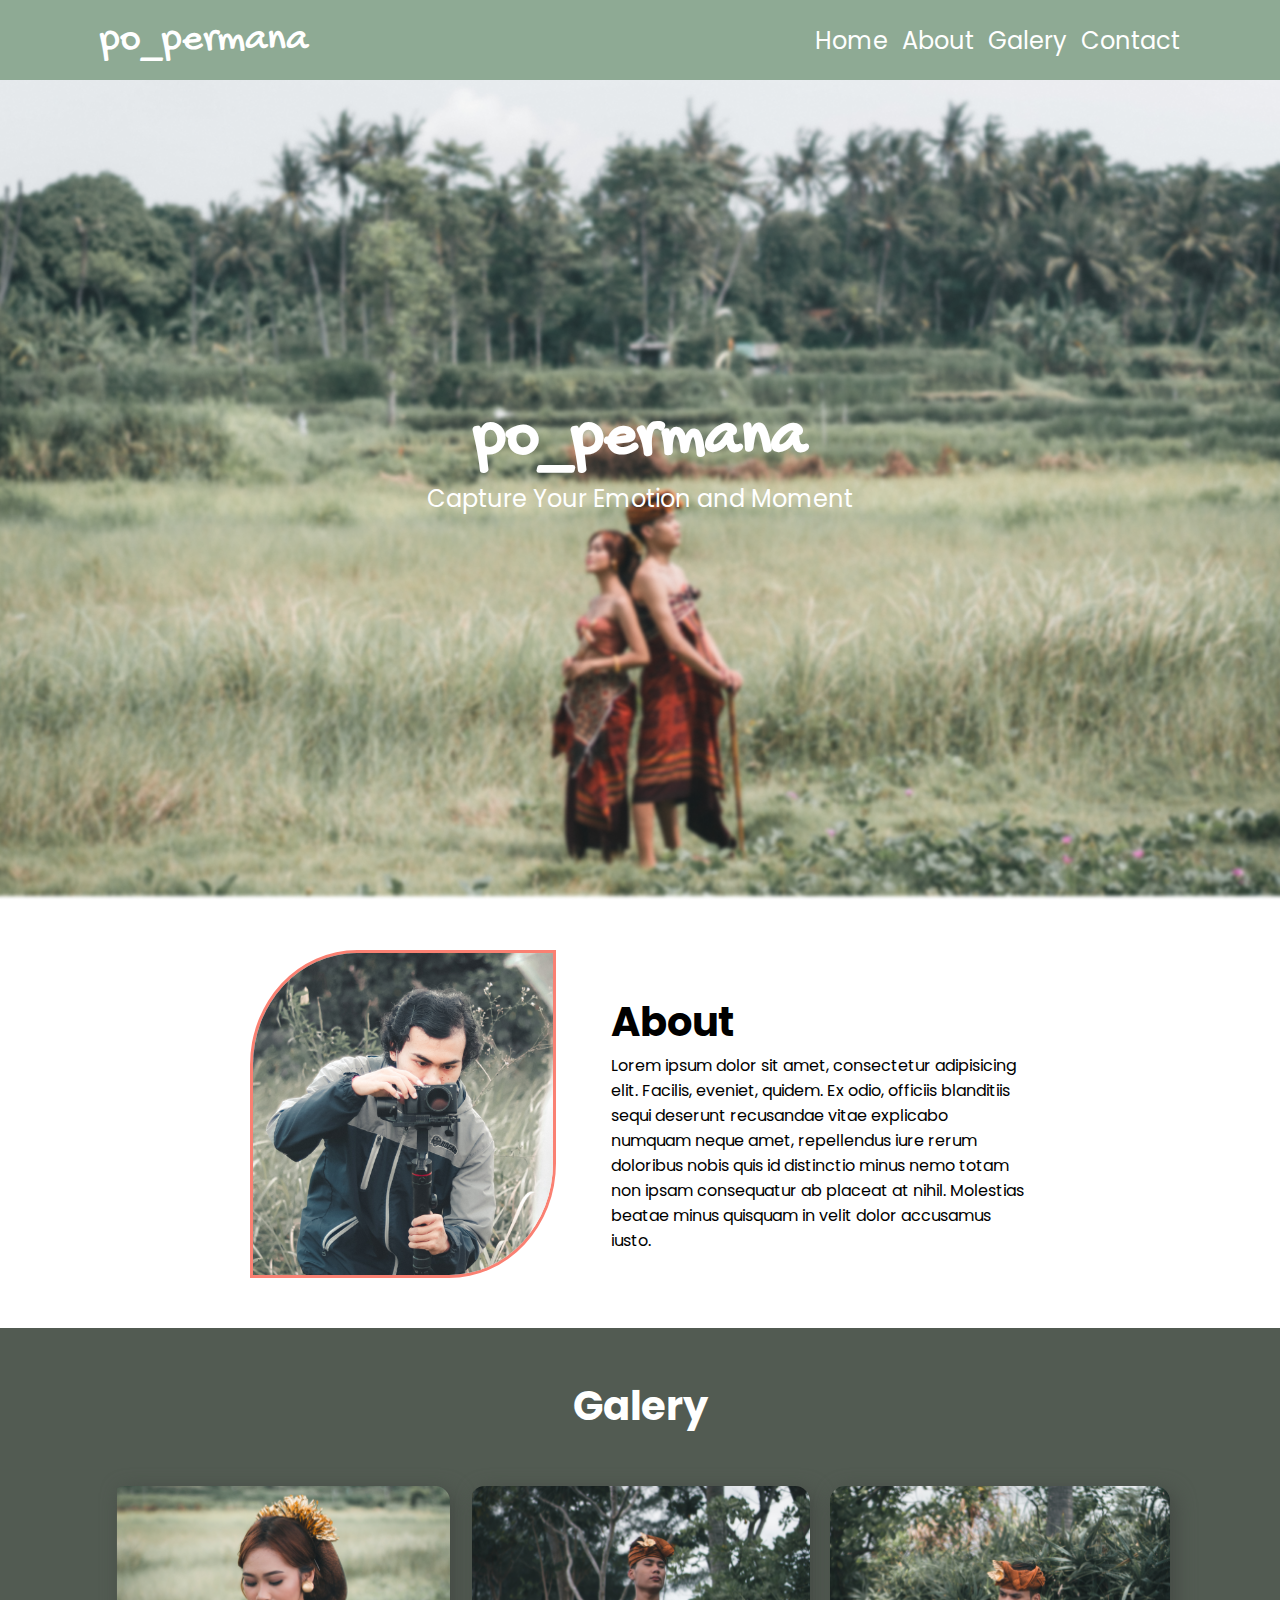
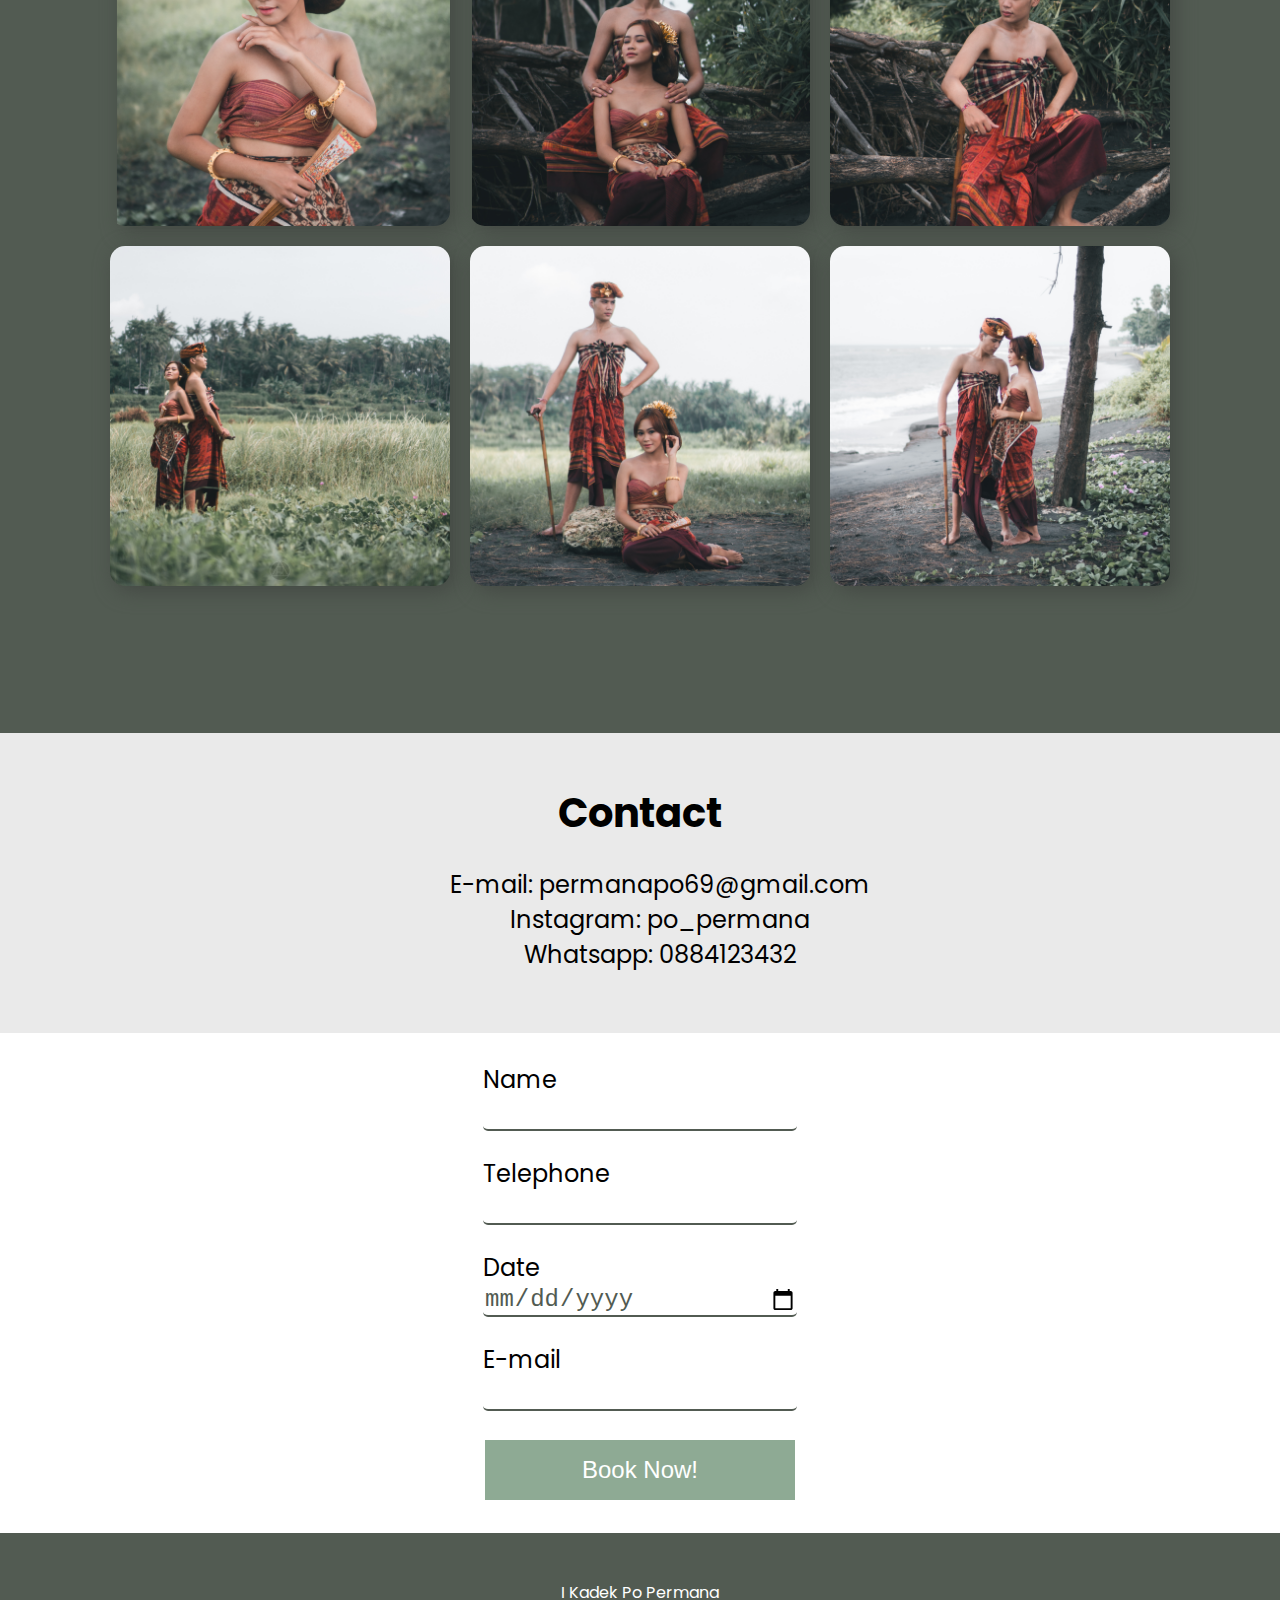
<file: index.html>
<!DOCTYPE html>
<html lang="en" dir="ltr">
  <head>
    <meta charset="utf-8">
    <title>Portfolio Website Sederhana</title>
    <link rel="stylesheet" href="style.css">
    <link rel="preconnect" href="https://fonts.googleapis.com">
    <link rel="preconnect" href="https://fonts.gstatic.com" crossorigin>
    <link href="https://fonts.googleapis.com/css2?family=Gochi+Hand&display=swap" rel="stylesheet">
    <link rel="preconnect" href="https://fonts.googleapis.com">
    <link rel="preconnect" href="https://fonts.gstatic.com" crossorigin>
    <link href="https://fonts.googleapis.com/css2?family=Gochi+Hand&family=Poppins:wght@400;500;700;800&display=swap" rel="stylesheet">
  </head>
  <body>
    <nav class="navbar" >
      <p>po_permana</p>
      <ul>
        <li><a href="#home">Home</a></li>
        <li><a href="#about">About</a></li>
        <li><a href="#galery">Galery</a></li>
        <li><a href="#contact">Contact</a></li>
      </ul>
    </nav>

    <div class="jumbotron" id="home">
      <!-- <img src="img/banner.png" alt="banner"> -->
      <div class="text">
        <h1>po_permana</h1>
        <p>Capture Your Emotion and Moment</p>
      </div>

    </div>

    <div class="about" id="about">
      <img src="img/me.png" alt="Profile Photo">
      <div class="aboutText">
        <h2>About</h2>
        <p>Lorem ipsum dolor sit amet, consectetur adipisicing elit. Facilis, eveniet, quidem. Ex odio, officiis blanditiis sequi deserunt recusandae vitae explicabo numquam neque amet, repellendus iure rerum doloribus nobis quis id distinctio minus nemo totam non ipsam consequatur ab placeat at nihil. Molestias beatae minus quisquam in velit dolor accusamus iusto.</p>
      </div>
    </div>

    <div class="galery" id="galery">
      <h2>Galery</h2>
      <div class="galeryImage">
        <img src="img/gambar1.png" alt="photo 1">
        <img src="img/gambar2.png" alt="photo 2">
        <img src="img/gambar3.png" alt="photo 3">
        <img src="img/gambar4.png" alt="photo 4">
        <img src="img/gambar5.png" alt="photo 5">
        <img src="img/gambar6.png" alt="photo 6">
      </div>
    </div>

    <div class="contact" id="contact">
      <h2>Contact</h2>
      <ul>
        <li>E-mail: permanapo69@gmail.com</li>
        <li>Instagram: po_permana</li>
        <li>Whatsapp: 0884123432</li>
      </ul>
    </div>

    <div class="booking" id="booking">
      <form action="">
        <label for="nama">Name</label>
        <input type="text" name="Nama" id="nama">
        <br>
        <label for="telephone">Telephone</label>
        <input type="number" name="telephone" id="telephone">
        <br>
        <label for="date">Date</label>
        <input type="date" name="date" id="date">
        <br>
        <label for="email">E-mail</label>
        <input type="email" name="email" id="email">
        <br>
        <button type="button" name="button">Book Now!</button>
      </form>
    </div>

    <div class="footer">
      <a href="https://www.instagram.com/po_permana" target="_blank">I Kadek Po Permana</a>
    </div>

  </body>
</html>
</file>
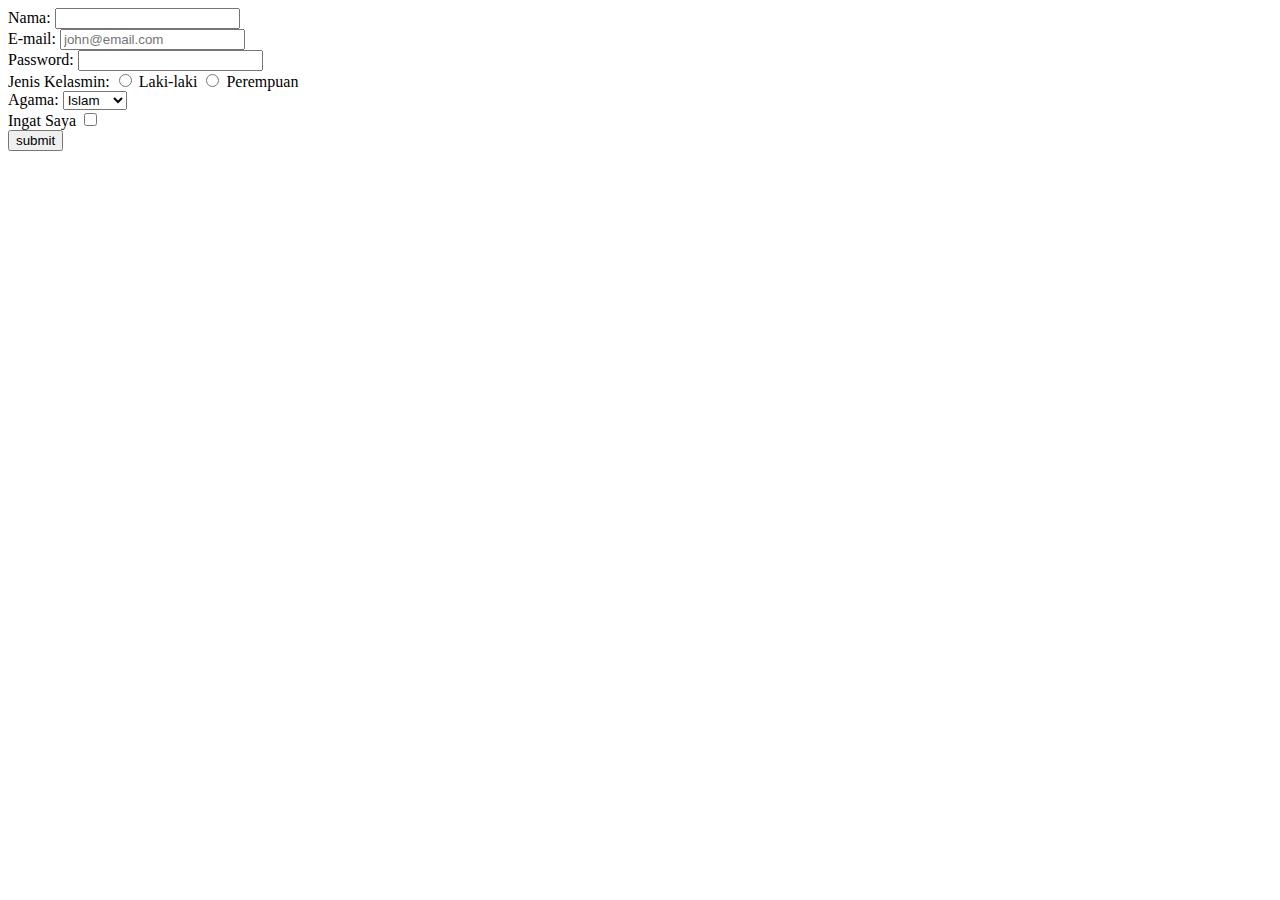
<file: form/contoh form sederhana.html>
<!DOCTYPE html>
<html lang="en" dir="ltr">
  <head>
    <meta charset="utf-8">
    <title>Contoh Form Sederhana</title>
  </head>
  <body>
    <form action="">
      <label>Nama:</label>
      <input type="text" name="nama">
      <br>
      <label>E-mail:</label>
      <input type="email" name="email" placeholder="john@email.com">
      <br>
      <label>Password:</label>
      <input type="password" name="password">
      <br>
      <label>Jenis Kelasmin: </label>
      <label><input type="radio" name="jenis_kelamin" value="laki-laki" /> Laki-laki</label>
      <label><input type="radio" name="jenis_kelamin" value="perempuan" /> Perempuan</label>
      <br>
      <label>Agama:</label>
      <select name="agama">
          <option value="islam">Islam</option>
          <option value="kristen">Kristen</option>
          <option value="hindu">Hindu</option>
          <option value="budha">Budha</option>
      </select>
      <br>
      <label>Ingat Saya</label>
      <input type="checkbox" name="ingat" value="">
      <br>
      <button type="submit" name="submit">submit</button>
    </form>
  </body>
</html>
</file>
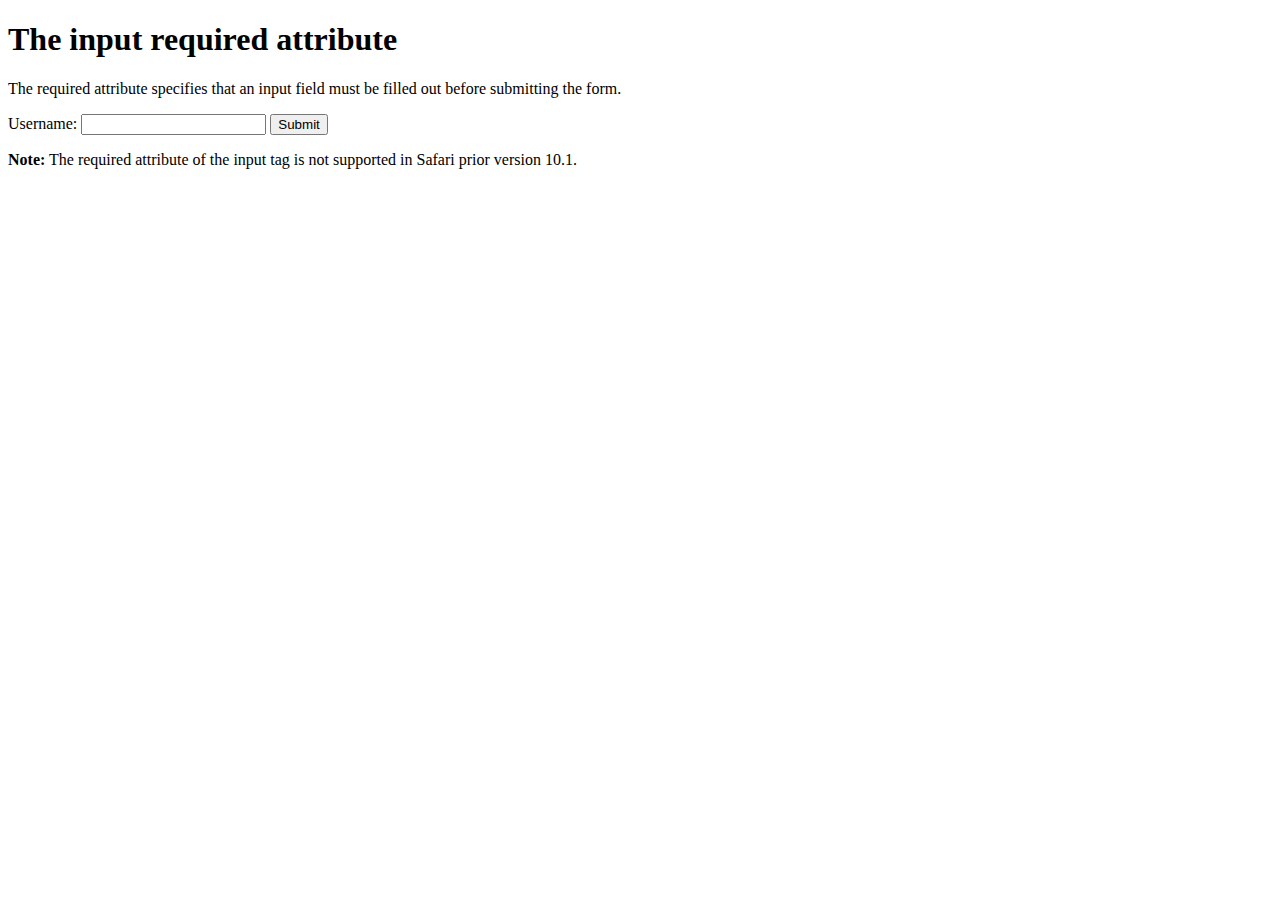
<file: form/formValidation.html>
<!DOCTYPE html>
<html>
<body>

<h1>The input required attribute</h1>

<p>The required attribute specifies that an input field must be filled out before submitting the form.</p>

<form action="">
  <label for="username">Username:</label>
  <input type="text" id="username" name="username" required>
  <input type="submit" value="Submit">
</form>

<p><strong>Note:</strong> The required attribute of the input tag is not supported in Safari prior version 10.1.</p>

</body>
</html>
</file>
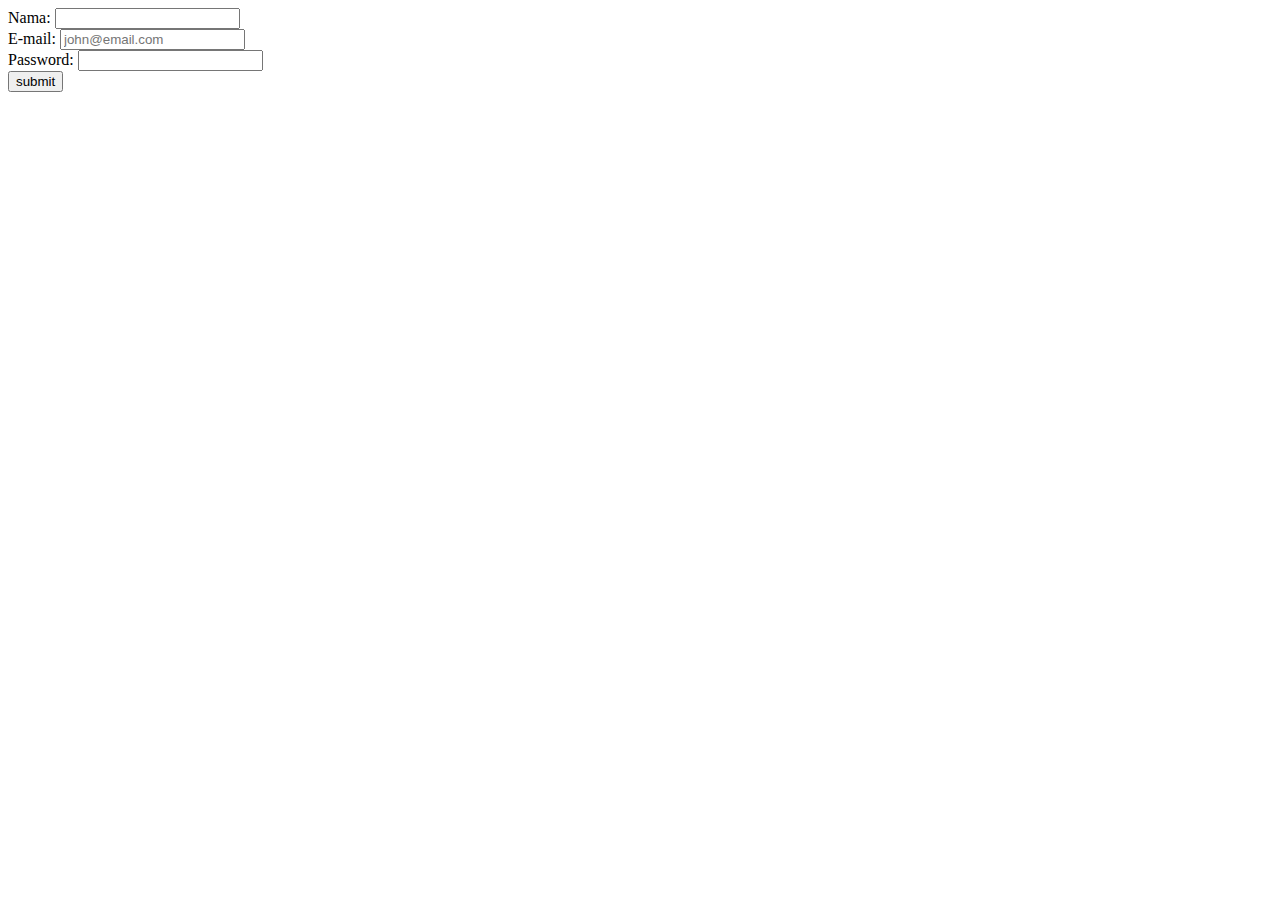
<file: form/inputtext.html>
<!DOCTYPE html>
<html lang="en" dir="ltr">
  <head>
    <meta charset="utf-8">
    <title>Conton Form Text Input</title>
  </head>
  <body>
    <form action="">
      <label for="nama">Nama:</label>
      <input type="text" id="nama" name="nama" required>
      <br>
      <label>E-mail:</label>
      <input type="email" name="email" placeholder="john@email.com">
      <br>
      <label>Password:</label>
      <input type="password" name="password">
      <br>
      <button type="submit" name="button">submit</button>
    </form>
  </body>
</html>
</file>
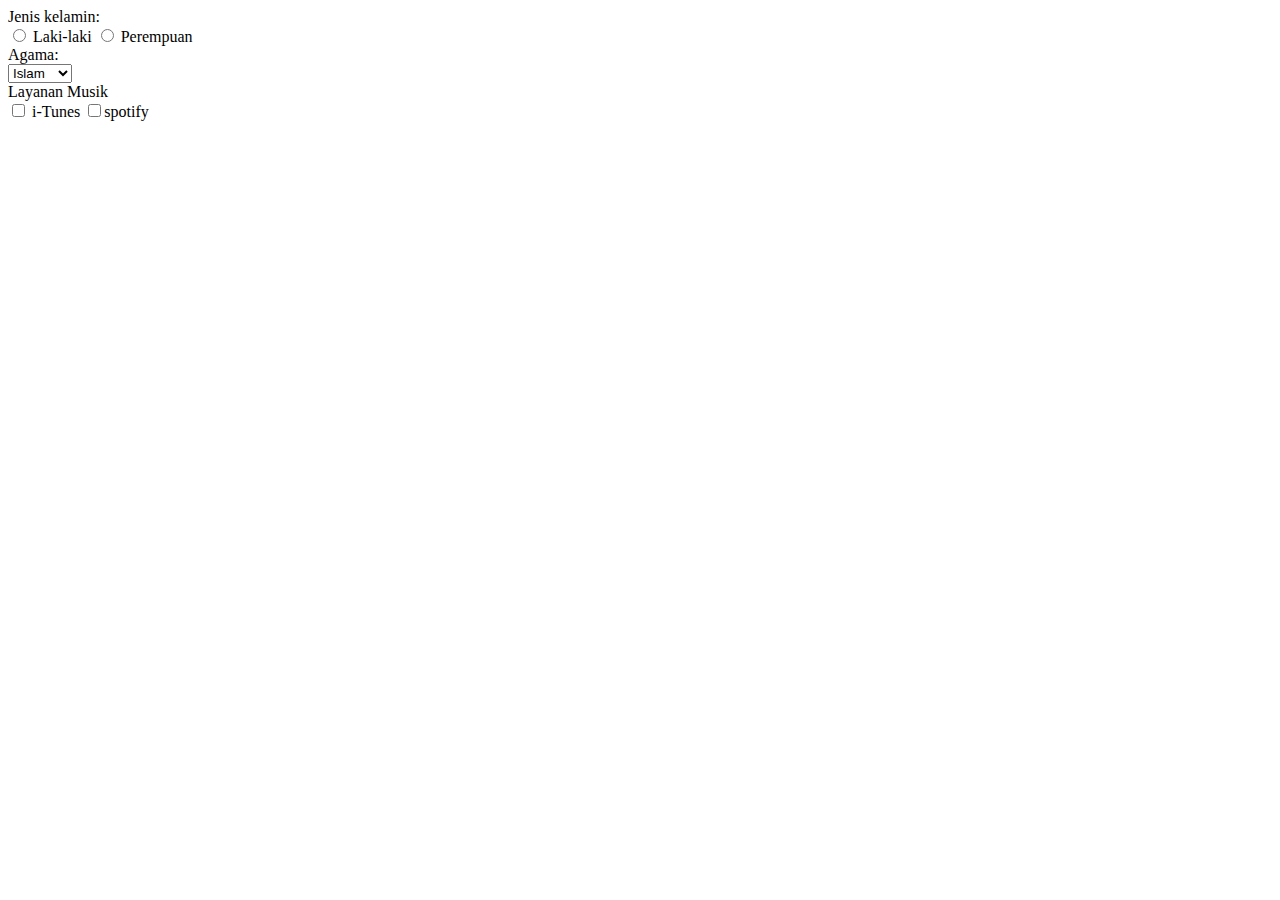
<file: form/opsi.html>
<!DOCTYPE html>
<html lang="en" dir="ltr">
  <head>
    <meta charset="utf-8">
    <title>Option Form</title>
  </head>
  <body>
    <form>
      <label>Jenis kelamin:</label>
      <br>
        <label><input type="radio" name="jenis_kelamin" value="laki-laki" /> Laki-laki</label>
        <label><input type="radio" name="jenis_kelamin" value="perempuan" /> Perempuan</label>
        <br>
        <label>Agama:</label>
        <br>
           <select name="agama">
               <option value="islam">Islam</option>
               <option value="kristen">Kristen</option>
               <option value="hindu">Hindu</option>
               <option value="budha">Budha</option>
           </select>
       <br>
        <label>Layanan Musik</label>
        <br>
        <label><input type="checkbox" name="itunes" value="itunes" /> i-Tunes</label>
        <labe><input type="checkbox" name="spotify" value="spotify">spotify</labe>
    </form>
  </body>
</html>
</file>
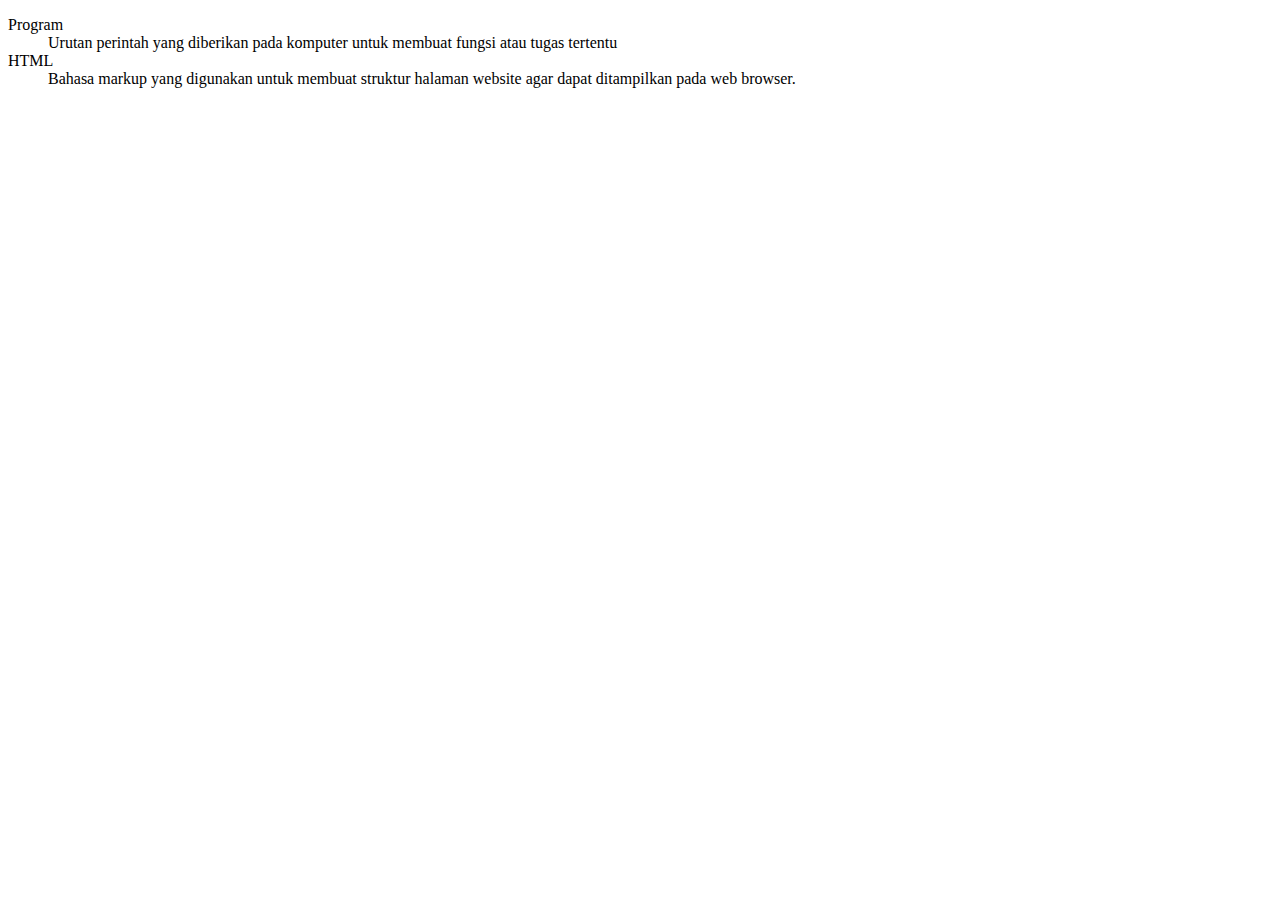
<file: list/description.html>
<!DOCTYPE html>
<html lang="en" dir="ltr">
  <head>
    <meta charset="utf-8">
    <title>Description List</title>
  </head>
  <body>
    <dl>
      <dt>Program</dt>
      <dd>Urutan perintah yang diberikan pada komputer untuk membuat fungsi atau tugas tertentu</dd>
      <dt>HTML</dt>
      <dd>Bahasa markup yang digunakan untuk membuat struktur halaman website agar dapat ditampilkan pada web browser.</dd>
    </dl>
  </body>
</html>
</file>
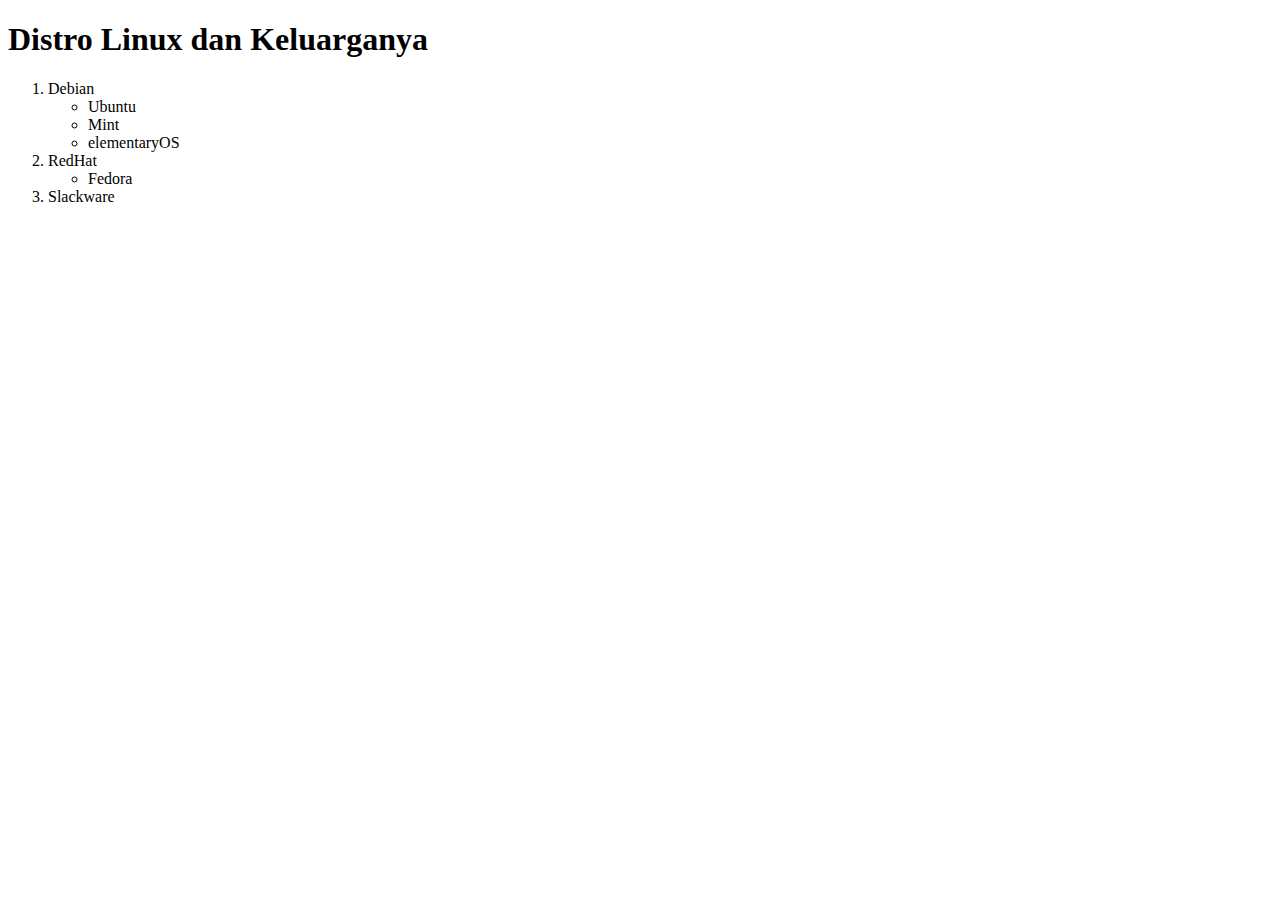
<file: list/nested list.html>
<!DOCTYPE html>
<html lang="en" dir="ltr">
  <head>
    <meta charset="utf-8">
    <title>Nested List</title>
  </head>
  <body>
    <h1>Distro Linux dan Keluarganya</h1>
    <ol>
        <li>Debian
            <ul>
                <li>Ubuntu</li>
                <li>Mint</li>
                <li>elementaryOS</li>
            </ul>
        </li>
        <li>RedHat
            <ul>
                <li>Fedora</li>
            </ul>
        </li>
        <li>Slackware</li>
    </ol>
  </body>
</html>
</file>
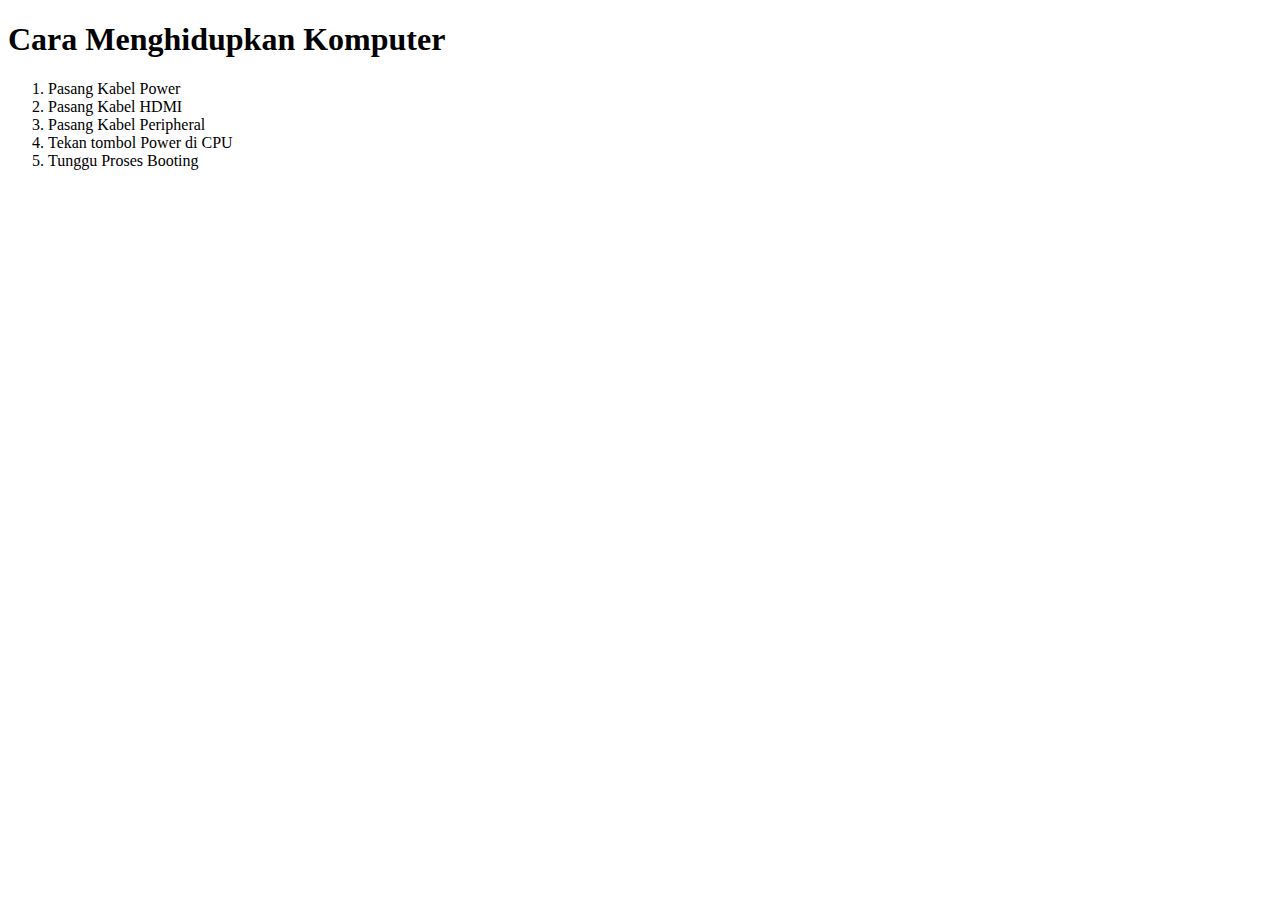
<file: list/ordered.html>
<!DOCTYPE html>
<html lang="en" dir="ltr">
  <head>
    <meta charset="utf-8">
    <title>Ordered List</title>
  </head>
  <body>
    <h1>Cara Menghidupkan Komputer</h1>
    <ol>
      <li>Pasang Kabel Power</li>
      <li>Pasang Kabel HDMI</li>
      <li>Pasang Kabel Peripheral</li>
      <li>Tekan tombol Power di CPU</li>
      <li>Tunggu Proses Booting</li>
    </ol>
  </body>
</html>
</file>
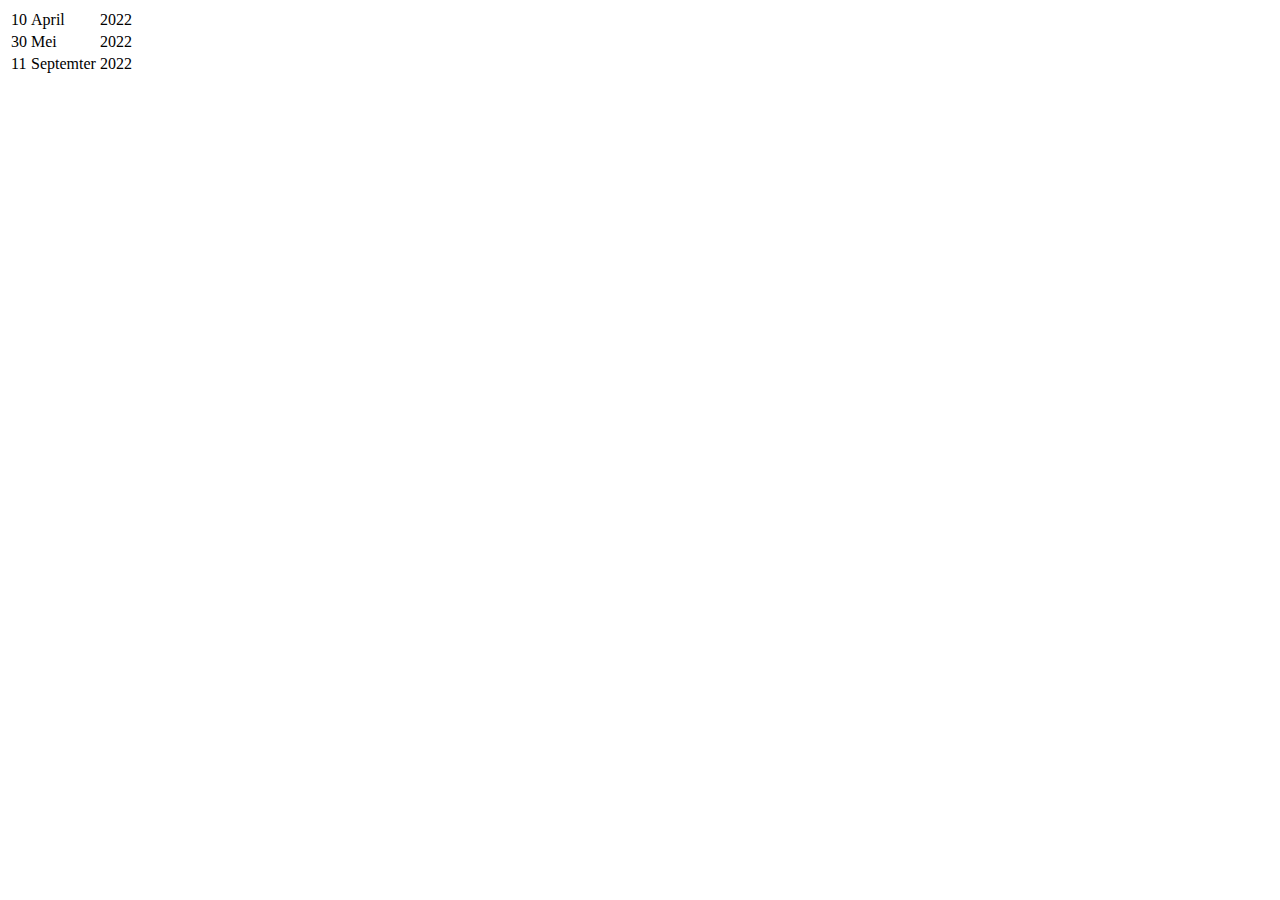
<file: table/tableSederhana.html>
<!DOCTYPE html>
<html lang="en" dir="ltr">
  <head>
    <meta charset="utf-8">
    <title>Contoh Tabel Sederhana</title>
  </head>
  <body>
    <table>
      <tr>
        <td>10</td>
        <td>April</td>
        <td>2022</td>
      </tr>
      <tr>
        <td>30</td>
        <td>Mei</td>
        <td>2022</td>
      </tr>
      <tr>
        <td>11</td>
        <td>Septemter</td>
        <td>2022</td>
      </tr>
    </table>
  </body>
</html>
</file>
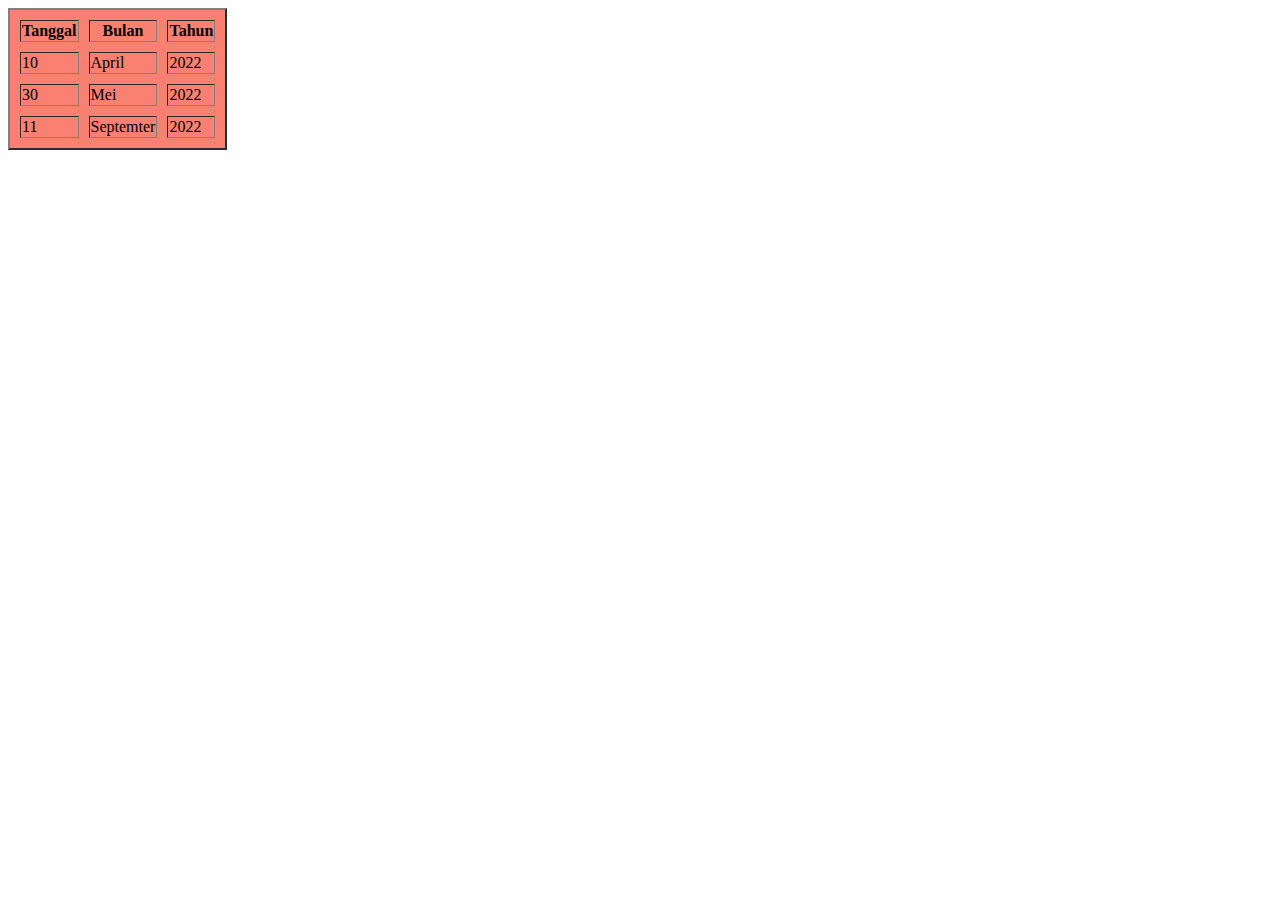
<file: table/tableSederhanaHead.html>
<!DOCTYPE html>
<html lang="en" dir="ltr">
  <head>
    <meta charset="utf-8">
    <title>Contoh Tabel Sederhana</title>
  </head>
  <body>
    <table border="2" bgcolor="salmon" cellspacing="10" cellspacing="10">
      <tr>
        <th>Tanggal</th>
        <th>Bulan</th>
        <th>Tahun</th>
      </tr>
      <tr>
        <td>10</td>
        <td>April</td>
        <td>2022</td>
      </tr>
      <tr>
        <td>30</td>
        <td>Mei</td>
        <td>2022</td>
      </tr>
      <tr>
        <td>11</td>
        <td>Septemter</td>
        <td>2022</td>
      </tr>
    </table>
  </body>
</html>
</file>
<file: style.css>
body{
  margin: 0;
  padding: 0;
  font-family: 'Poppins', sans-serif;
}
h2{
  font-size: 40px;
  font-weight: 700;
  margin-bottom: -15px;
}
/* navbar */
.navbar{
  background-color: #8EAA94;
  width: 100vw;
  height: 80px;
  color: white;
  font-family: 'Poppins', sans-serif;
  display: flex;
  align-items: center;
  justify-content: space-between;
  position: fixed;
  z-index: 99;
}
.navbar p{
  font-family: "gochi hand";
  font-size: 40px;
  margin: 0;
  padding-left: 100px;
}
.navbar ul{
  padding-right: 100px;
}
.navbar ul li{
  list-style: none;
  display: inline;
  font-size: 24px;
  padding-left: 10px;
}
.navbar a{
  text-decoration: none;
  color: white;
  margin: 10px, 19px;
}
.navbar a:hover{
  text-decoration: underline;
}
.jumbotron h1{
  font-family: 'Gochi Hand', cursive;
}
/* jumbotron */
.jumbotron {
  font-size: 24px;
  height: 100vh;
  width: 100vw;
  background-image: url("img/banner.png");
  background-size: cover;
  background-position: center;
  color: white;
  text-align: center;
  display: flex;
  justify-content: center;
  align-items: center;
}
.jumbotron h1{
  font-size: 64px;
  margin-bottom: -20px;
}
/* about */
.about{
  margin: 50px 0;
  padding: 0 250px;
  display: flex;
}
.about img{
  width: 300px;
  border-radius: 35% 0;
  border: 3px solid salmon;
  align-self: center;
}
.about .aboutText{
  margin-left: 55px;
  align-self: center;
}
/* galery */
.galery{
  height: 990px;
  width: 100%;
  background-color: #525B52;
  color: white;
  text-align: center;
  padding-top: 15px;
  overflow: hidden;
}
.galery h2{
  margin-bottom: -110px;
}
.galery .galeryImage{
  margin-top: 50px;
  padding: 100px;
  display: flex;
  flex-wrap: wrap;
  justify-content: space-around;
}
.galery .galeryImage img{
  margin: 10px;
  width: 340px;
  height: 340px;
  border-radius: 15px;
  filter: drop-shadow(5px 5px 10px #434843);
}
/* contact */
.contact{
  width: 100%;
  height: 200px;
  background-color: #EAEAEA;
  padding: 50px 0;
}
.contact h2{
  margin-top: 0;
  text-align: center;
  margin-bottom: 10px;
}
.contact ul{
  font-size: 24px;
  list-style: none;
  text-align: center;
}
/* Booking */
.booking{
  width: 100%;
  height: 500px;
  display: flex;
  justify-content: center;
  align-items: center;
}
.booking form{
  display: flex;
  flex-direction: column;
}
.booking label{
    font-size: 24px;
}
.booking input{
  font-size: 24px;
  height: 30px;
  color: #525B52;
  border-radius: 5px;
  border: none;
  border-bottom: 2px solid #525B52;
}
.booking button{
  background-color: #8EAA94;
  border: none;
  color: white;
  padding: 16px 32px;
  text-decoration: none;
  margin: 4px 2px;
  cursor: pointer;
  font-size: 24px;
}
.booking button:hover{
  background-color: #525B52;
  font-size: 26px;
  transition: 0.2s ease-in-out;
}
/* footer */
.footer{
  width: 100%;
  height: 120px;
  background-color: #525B52;
  text-align: center;
  line-height: 120px;
}
.footer a{
  text-decoration: none;
  color: white;
}
</file>
